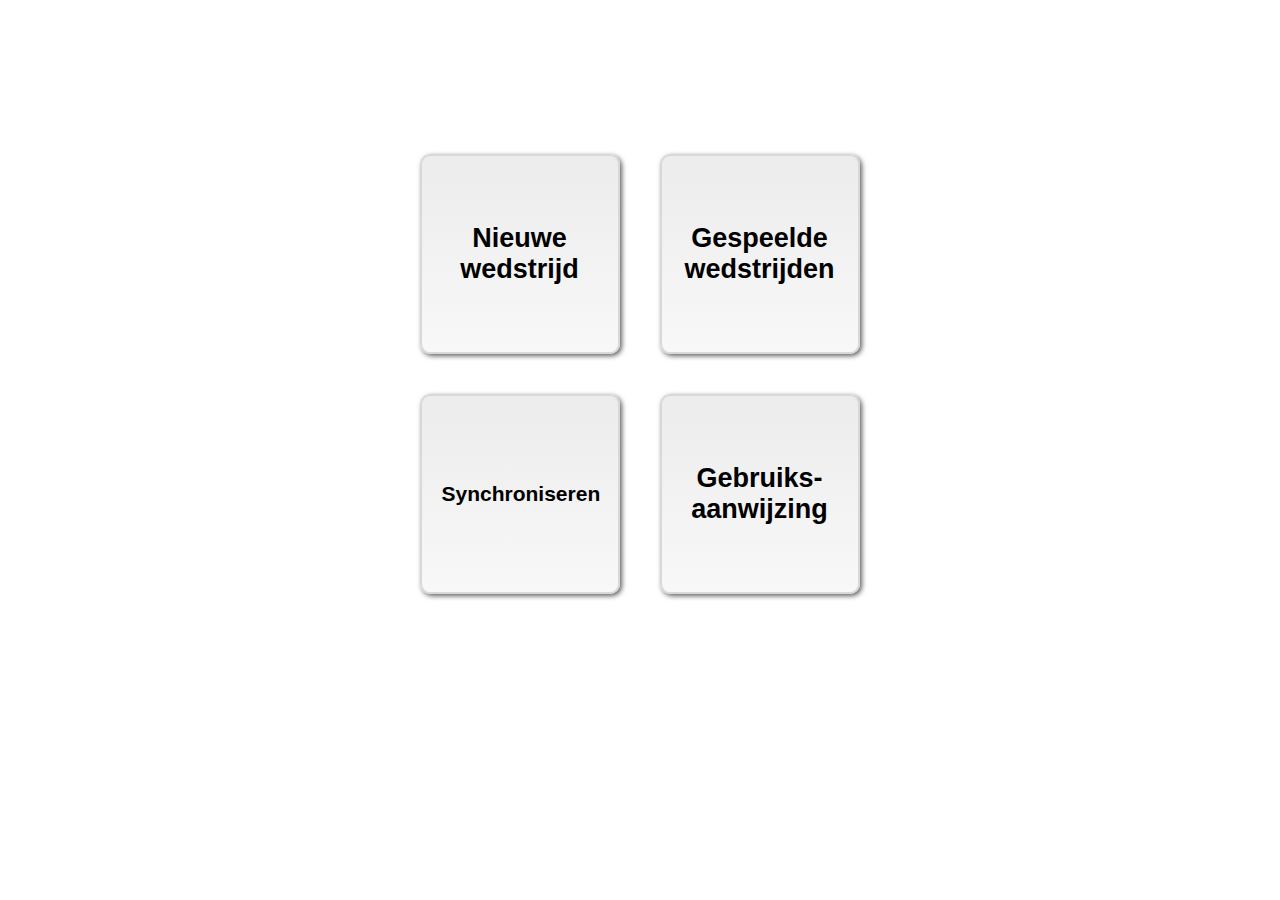
<file: handbal/index.html>
<!DOCTYPE html>
<!-- <html> --><html manifest="offline.appcache">
<head>
	<title>Handball statistics</title>
	<link rel="stylesheet" href="css/style.css"/>
	
	<meta http-equiv="Content-Type" content="text/html; charset=utf-8">
	<meta name="viewport" content="width=device-width, initial-scale=1.0, maximum-scale=1.0, user-scalable=no" />
	<link rel="apple-touch-icon" href="img/homescreen-icon.png" />
	<meta name="apple-mobile-web-app-capable" content="yes" />
	<meta name="apple-mobile-web-app-status-bar-style" content="black-translucent">
	<script type="text/javascript" src="js/lib/stand-alone.js"></script>	
</head>
<body id="home">
	<div id="main">
		<div class="block-container">
			<a href="https://basariaansz.nl/handbal/newgame.html"><div class="block"><h2>Nieuwe wedstrijd</h2></div></a>
			<a href="https://basariaansz.nl/handbal/all-matches.html"><div class="block"><h2>Gespeelde wedstrijden</h2></div></a>
			<a href="https://basariaansz.nl/handbal/newgame.html"><div class="block"><h2>Synchroniseren</h2></div></a>
			<a href="https://basariaansz.nl/handbal/newgame.html"><div class="block"><h2>Gebruiks-aanwijzing</h2></div></a>
		</div>
	</div>

		
	<script src="js/lib/jquery.js"></script>	
	<script src="js/lib/jquery-ui.js"></script>	
	<script src="js/lib/hammer.min.js"></script>
	<script src="js/lib/hammer.jquery.js"></script>	
	<script src="js/lib/jquery.ui.touch-punch.min.js"></script>
	<script src="js/lib/chart.js"></script>
	<script src="js/lib/underscore.js"></script>
	<script type="text/javascript" src="js/app.js"></script>	

</body>
</html>
</file>
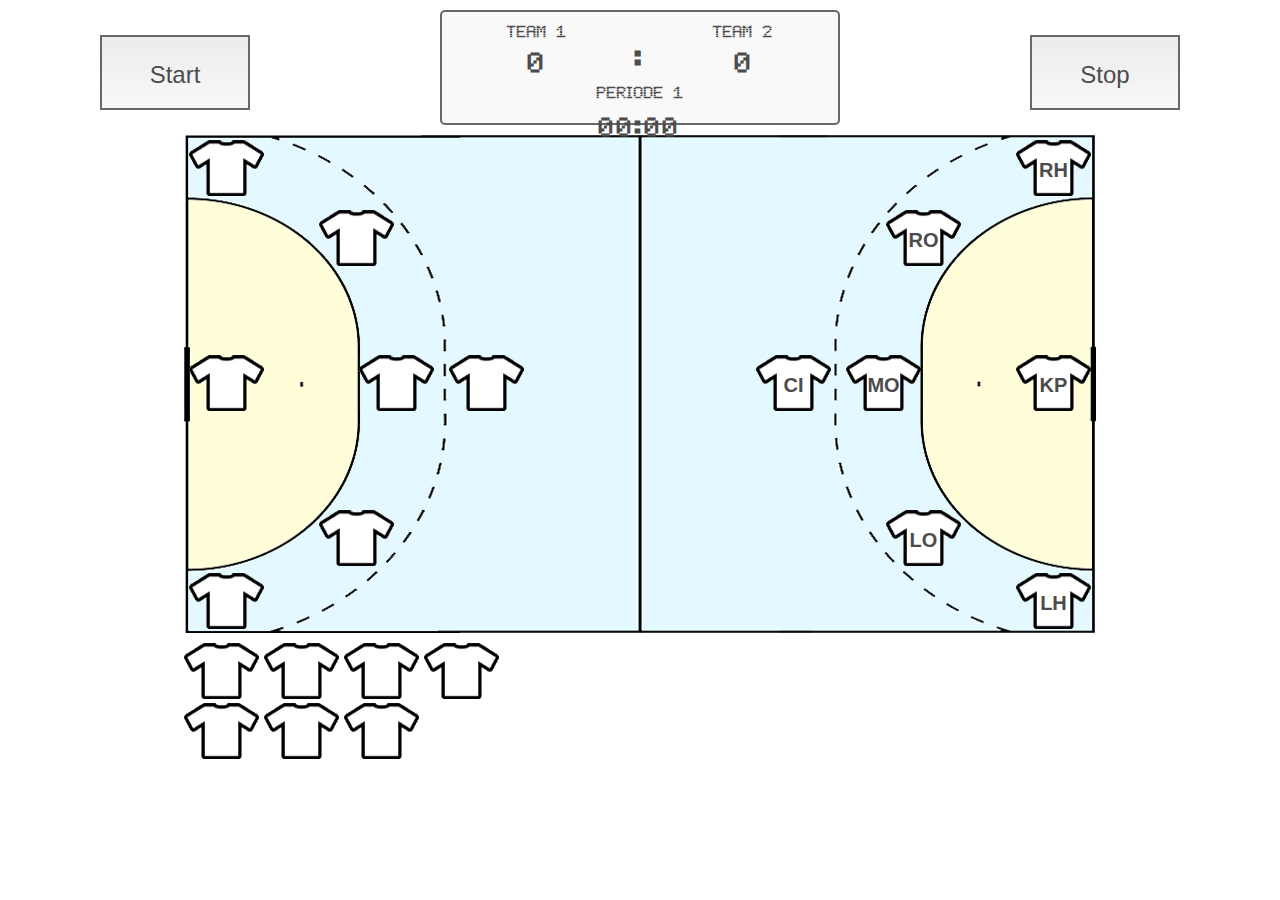
<file: handbal/match.html>
<!DOCTYPE html>
<!-- <html> --><html manifest="offline.appcache">
<head>
	<title>Handball statistics</title>
	<link rel="stylesheet" href="css/style.css"/>
	
	<meta http-equiv="Content-Type" content="text/html; charset=utf-8">
	<meta name="viewport" content="width=device-width, initial-scale=1.0, maximum-scale=1.0, user-scalable=no" />
	<link rel="apple-touch-icon" href="img/homescreen-icon.png" />
	<meta name="apple-mobile-web-app-capable" content="yes" />
	<meta name="apple-mobile-web-app-status-bar-style" content="black-translucent">
	<script type="text/javascript" src="js/lib/stand-alone.js"></script>	
	
</head>
<body id="match">
	<div id="main">
		<div class="start-game left">Start</div>
		<div class="stop-game right">Stop</div>
		<div class="game-info">
			<div class="left">
				<h4>Team 1</h4>
				<span class="score-team1">0</span>
			</div>
			<span>:</span>
			<div class="right">
				<h4>Team 2</h4>
				<span class="score-team2">0</span>
			</div>
			<div class="suspention-team1 left">
				<span>00:00</span>
				<span>00:00</span>
			</div>
			<div class="suspention-team2 right">
				<span>00:00</span>
				<span>00:00</span>
			</div>
			<div class="time">
				<span>Periode 1</span>
				<h4>00:00</h4>
			</div>
		</div>
		
		<div class="handball-court">
			
			<div class="left">
				<div data-pos="LH" class="LH jersey"></div>
				<div data-pos="LO" class="LO jersey"></div>
				<div data-pos="MO" class="MO jersey"></div>
				<div data-pos="RO" class="RO jersey"></div>
				<div data-pos="RH" class="RH jersey"></div>
				<div data-pos="CI" class="CI jersey"></div>
				<div data-pos="KP" class="KP jersey"></div>
				<div data-substitute="1" class="jersey"></div>
				<div data-substitute="2" class="jersey"></div>
				<div data-substitute="3" class="jersey"></div>
				<div data-substitute="4" class="jersey"></div>
				<div data-substitute="5" class="jersey"></div>
				<div data-substitute="6" class="jersey"></div>
				<div data-substitute="7" class="jersey"></div>
			</div>
			
			<div class="right">
				<div class="LH jersey">LH</div>
				<div class="LO jersey">LO</div>
				<div class="MO jersey">MO</div>
				<div class="RO jersey">RO</div>
				<div class="RH jersey">RH</div>
				<div class="CI jersey">CI</div>
				<div class="KP jersey">KP</div>
			</div>
			
			<div class="event-menu">
				<div id="goal" class="option"><img class="icon" src="img/Ball.png"><span>Goal</span></div>
				<div id="assist" class="option"><img class="icon" src="img/assist.png"/><span>Assist</span></div>
				<div id="miss" class="option"><img class="icon" src="img/miss.png" /><span>Mis</span></div>
				<div id="technical-foul" class="option"><img class="icon" src="img/technical-foul.png" /><span>Technische fout</span></div>
				<div id="penalty" class="option"><img class="icon" src="img/foul.png" /><span>Straf</span></div>
				<div class="go-back option"><img class="icon" src="img/back.png" /><span>Terug</span></div>
				
				<div class="goal action">
					<div data-spot="LH" class="area"><div class="dot"></div></div>
					<div data-spot="MH" class="area"><div class="dot"></div></div>
					<div data-spot="RH" class="area"><div class="dot"></div></div>
					<div data-spot="LM" class="area"><div class="dot"></div></div>
					<div data-spot="MM" class="area"><div class="dot"></div></div>
					<div data-spot="RM" class="area"><div class="dot"></div></div>
					<div data-spot="LL" class="area"><div class="dot"></div></div>
					<div data-spot="ML" class="area"><div class="dot"></div></div>
					<div data-spot="RL" class="area"><div class="dot"></div></div>
					<span>Tik op de positie waar geschoten is.</span>
				</div>
				
				<div class="technical-foul action">
					<div id="pass-foul" class="foul" ><img class="icon" src="img/pass-foul.png" /><span>Paasfout</span></div>
					<div id="walk-foul" class="foul" ><img class="icon" src="img/walk-foul.png" /><span>Loopfout</span></div>
					<div id="circle-foul" class="foul" ><img class="icon" src="img/circle-foul.png" /><span>Cirkel</span></div>
					<div class="go-back" ><img class="icon" src="img/back.png" /><span>Terug</span></div>
				</div>
				
				<div class="penalties action">
					<div id="yell" class="penalty" ><img class="icon" src="img/yellcard.png" /><span>Geel</span></div>
					<div id="red" class="penalty" ><img class="icon" src="img/redcard.png" /><span>Rood</span></div>
					<div id="twomins" class="penalty" ><img class="icon" src="img/twomins.png" /><span>2 min.</span></div>
					<div class="go-back" ><img class="icon" src="img/back.png" /><span>Terug</span></div>
				</div>

			</div>
			
		</div>
		
	</div>

	<script src="js/lib/jquery.js"></script>	
	<script src="js/lib/jquery-ui.js"></script>	
	<script src="js/lib/hammer.min.js"></script>
	<script src="js/lib/hammer.jquery.js"></script>	
	<script src="js/lib/jquery.ui.touch-punch.min.js"></script>
	<script src="js/lib/chart.js"></script>
	<script src="js/lib/underscore.js"></script>
	<script type="text/javascript" src="js/app.js"></script>	
	
</body>
</html>
</file>
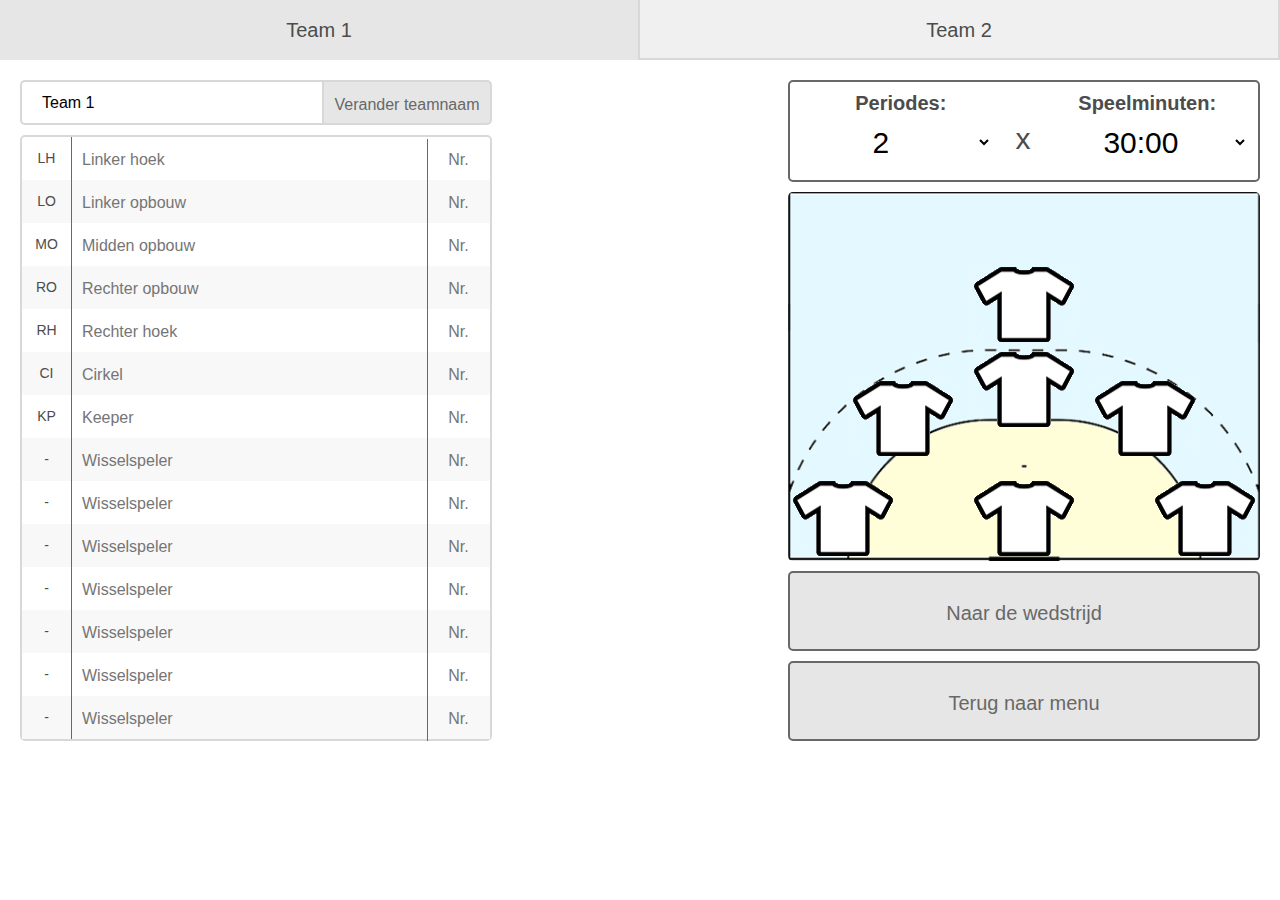
<file: handbal/newgame.html>
<!DOCTYPE html>
<!-- <html> --><html manifest="offline.appcache">
<head>
	<title>Handball statistics</title>
	<link rel="stylesheet" href="css/style.css"/>
	
	<meta http-equiv="Content-Type" content="text/html; charset=utf-8">
	<meta name="viewport" content="width=device-width, initial-scale=1.0, maximum-scale=1.0, user-scalable=no" />
	<meta name="apple-mobile-web-app-capable" content="yes" />
	<meta name="apple-mobile-web-app-status-bar-style" content="black-translucent">
	<script type="text/javascript" src="js/lib/stand-alone.js"></script>	
</head>
<body id="new-game">
	<div id="main">
		
		<div class="team-switch">
			<div class="team1-button active"></div>
			<div class="team2-button"></div>
		</div>
				
		<div class="left">
			<div class="change-team-wrapper">
				<input type="text" class="change-team-name" />
				<div>Verander teamnaam</div>
			</div>
			<ul class="player-list">
				<li data-position="LH"><span>LH</span><input type="text" class="player-name" placeholder="Linker hoek" /><input type="number" class="player-number" placeholder="Nr." /></li>
				<li data-position="LO"><span>LO</span><input type="text" class="player-name" placeholder="Linker opbouw" /><input type="number" class="player-number" placeholder="Nr." /></li>
				<li data-position="MO"><span>MO</span><input type="text" class="player-name" placeholder="Midden opbouw" /><input type="number" class="player-number" placeholder="Nr." /></li>
				<li data-position="RO"><span>RO</span><input type="text" class="player-name" placeholder="Rechter opbouw" /><input type="number" class="player-number" placeholder="Nr." /></li>
				<li data-position="RH"><span>RH</span><input type="text" class="player-name" placeholder="Rechter hoek" /><input type="number" class="player-number" placeholder="Nr." /></li>
				<li data-position="CI"><span>CI</span><input type="text" class="player-name" placeholder="Cirkel" /><input type="number" class="player-number" placeholder="Nr." /></li>
				<li data-position="KP"><span>KP</span><input type="text" class="player-name" placeholder="Keeper" /><input type="number" class="player-number" placeholder="Nr." /></li>
				<li data-position="BENCH"><span>-</span><input type="text" class="player-name" placeholder="Wisselspeler" /><input type="number" class="player-number" placeholder="Nr." /></li>
				<li data-position="BENCH"><span>-</span><input type="text" class="player-name" placeholder="Wisselspeler" /><input type="number" class="player-number" placeholder="Nr." /></li>
				<li data-position="BENCH"><span>-</span><input type="text" class="player-name" placeholder="Wisselspeler" /><input type="number" class="player-number" placeholder="Nr." /></li>
				<li data-position="BENCH"><span>-</span><input type="text" class="player-name" placeholder="Wisselspeler" /><input type="number" class="player-number" placeholder="Nr." /></li>
				<li data-position="BENCH"><span>-</span><input type="text" class="player-name" placeholder="Wisselspeler" /><input type="number" class="player-number" placeholder="Nr." /></li>
				<li data-position="BENCH"><span>-</span><input type="text" class="player-name" placeholder="Wisselspeler" /><input type="number" class="player-number" placeholder="Nr." /></li>
				<li data-position="BENCH"><span>-</span><input type="text" class="player-name" placeholder="Wisselspeler" /><input type="number" class="player-number" placeholder="Nr." /></li>
			</ul>
		</div>

		<div class="right">
			<div class="game-info">
				<div class="left">
					<h4>Periodes:</h4>
					<select class="game-periods">
						<option value="1">1</option>
						<option selected="" value="2">2</option>
						<option value="3">3</option>
						<option value="4">4</option>
					</select>
				</div>
				<span>x</span>
				<div class="right">
					<h4>Speelminuten:</h4>
					<select class="period-duration">
						<option value="20">20:00</option>
						<option value="25">25:00</option>
						<option selected="" value="30">30:00</option>
					</select>
				</div>
			</div>
			<div class="handball-court-half">
				<div id="LH" class="jersey"></div>
				<div id="LO" class="jersey"></div>
				<div id="MO" class="jersey"></div>
				<div id="RO" class="jersey"></div>
				<div id="RH" class="jersey"></div>
				<div id="CI" class="jersey"></div>
				<div id="KP" class="jersey"></div>
			</div>
			
			<a href="https://basariaansz.nl/handbal/match.html" class="new-page">Naar de wedstrijd</a>
			<a href="https://basariaansz.nl/handbal/" class="new-page">Terug naar menu</a>
		</div>
		
	</div>

	<script src="js/lib/jquery.js"></script>	
	<script src="js/lib/jquery-ui.js"></script>	
	<script src="js/lib/hammer.min.js"></script>
	<script src="js/lib/hammer.jquery.js"></script>	
	<script src="js/lib/jquery.ui.touch-punch.min.js"></script>
	<script src="js/lib/chart.js"></script>
	<script src="js/lib/underscore.js"></script>
	<script type="text/javascript" src="js/app.js"></script>	
</body>
</html>
</file>
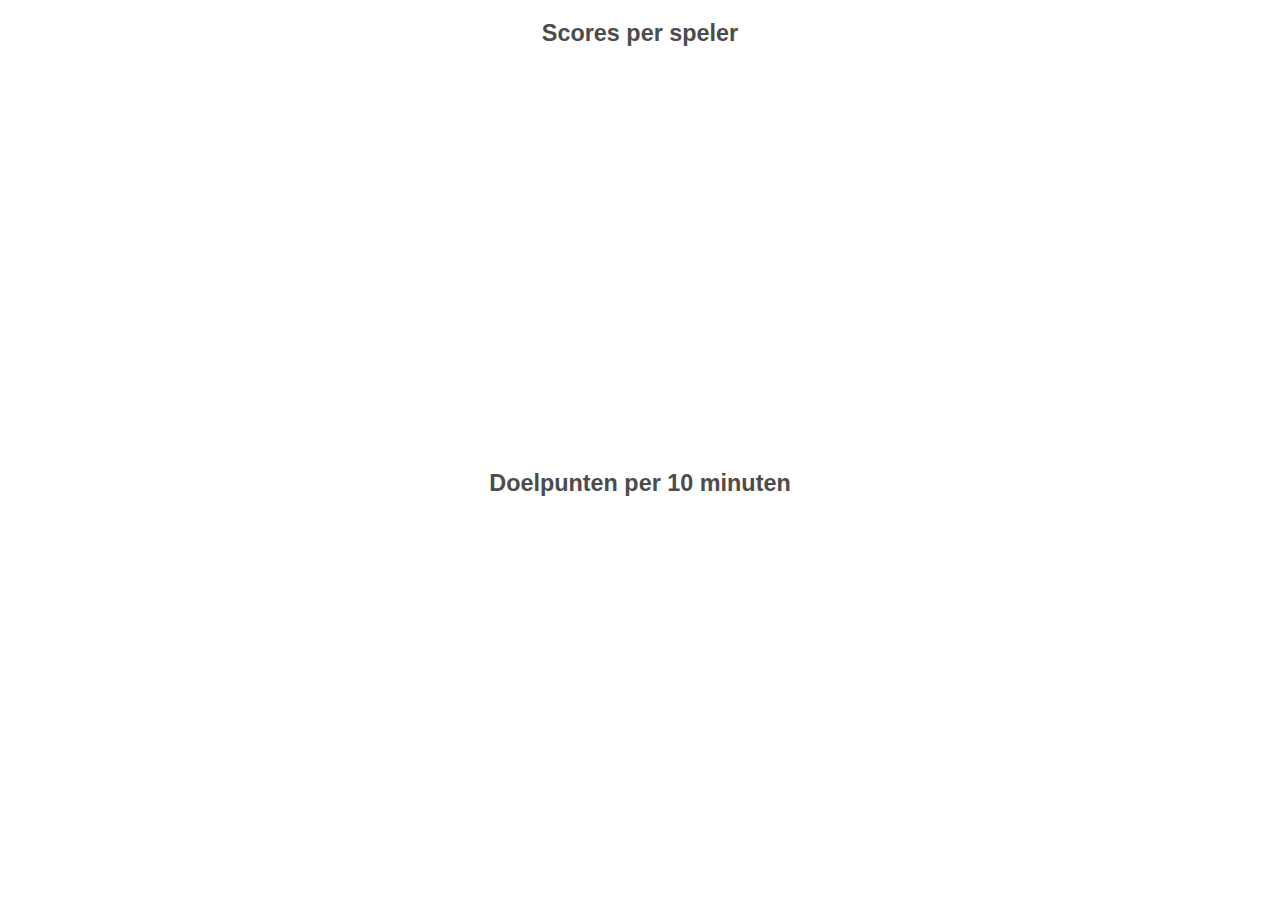
<file: handbal/results.html>
<!DOCTYPE html>
<!-- <html> --><html manifest="offline.appcache">
<head>
	<title>Handball statistics</title>
	<link rel="stylesheet" href="css/style.css"/>
	
	<meta http-equiv="Content-Type" content="text/html; charset=utf-8">
	<meta name="viewport" content="width=device-width, initial-scale=1.0, maximum-scale=1.0, user-scalable=no" />
	<link rel="apple-touch-icon" href="img/homescreen-icon.png" />
	<meta name="apple-mobile-web-app-capable" content="yes" />
	<meta name="apple-mobile-web-app-status-bar-style" content="black-translucent">
	<script type="text/javascript" src="js/lib/stand-alone.js"></script>	
	
</head>
<body id="result">
	<div id="main">
		<div class="pie-wrapper">
			<h3>Scores per speler</h3>
			<canvas id="pie"></canvas>
			<div class="pie-legend"></div>
		</div>
		
		<div class="bar-wrapper">
			<h3>Doelpunten per 10 minuten</h3>
			<canvas id="bar"></canvas>
		</div>
	</div>

	<script src="js/lib/jquery.js"></script>	
	<script src="js/lib/jquery-ui.js"></script>	
	<script src="js/lib/hammer.min.js"></script>
	<script src="js/lib/hammer.jquery.js"></script>	
	<script src="js/lib/jquery.ui.touch-punch.min.js"></script>
	<script src="js/lib/chart.js"></script>
	<script src="js/lib/underscore.js"></script>
	<script type="text/javascript" src="js/app.js"></script>	
	<script type="text/javascript" src="js/results.js"></script>
	
</body>
</html>
</file>
<file: handbal/css/style.css>
@font-face {
    font-family: robotFont;
    src: url('custom-font.ttf');
}

body {
	color: #4c4c4c;
	margin: 0;
	padding: 0;
	font-size: 20px;
}

* {
	box-sizing: border-box;
}

a {
	text-decoration: none;
	color: black;
}

.left {
	float: left;
}

.right {
	float: right;
}

a:visited {
	color: #4c4c4c;
}

#main {
    font-family: 'helvetica', 'arial', sans-serif;
}

/* ---------- HOME ---------- */

.block-container {
	margin: 134px auto;
	width: 481px;	
}

.block {
	height: 200px;
	width: 200px;
	background: -webkit-linear-gradient(#ececec 0%, #f8f8f8 100%);
	padding: 20px;
	text-align: center;
	float: left;
	font-size: 18px;
	border: 2px solid #d8d8d8;
	border-radius: 10px;
	box-shadow: 2px 2px 5px #626262;
	margin: 20px;
}

.block h2 {
	margin: 47px auto;
}

a:nth-of-type(3) .block {
	font-size: 14px;
	line-height: 156px;
}

a:nth-of-type(3) .block h2 {
	margin: 0;
}

/* ---------- NEW GAME ---------- */

#new-game {
}

#new-game .team-switch {
	border-bottom: 2px solid #d8d8d8;
	margin: 0 0 20px 0;	
	background: #f0f0f0;
	height: 60px;
}

#new-game .team-switch div {
	height: 60px;
	width: 50%;
	line-height: 60px;
	text-align: center;
	display: block;
	float: left;
	border-right: 2px solid #d8d8d8;

}

#new-game .team-switch .active {
	background: #e6e6e6;
}

.change-team-name {
	height: 45px;
	margin: 0 0 0 20px;
	padding: 20px;
	width: 302px;
	font-size: 16px;
	border: 2px solid #d8d8d8;
	border-right: 0;
	border-top-left-radius: 5px;
	border-bottom-left-radius: 5px;
	outline: none;
}

.change-team-name + div {
	height: 45px;
	line-height: 45px;
	width: 170px;
	font-size: 16px;
	text-align: center;
	border: 2px solid #d8d8d8;
	border-top-right-radius: 5px;
	border-bottom-right-radius: 5px;	
	color: #686868;
	float: right;
	background: #e6e6e6;
}

#new-game ul {
	margin: 10px 0 0 20px;
	padding: 0;
	width: 472px;
	border: 2px solid #d8d8d8;
	border-radius: 5px;
}

#new-game ul li {
	list-style: none;
	height: 43px;
	line-height: 43px;
}

#new-game ul li:nth-of-type(even) {
	background: #f8f8f8;
}

#new-game li input {
	height: 43px;
	padding: 10px;
	font-size: 16px;
	outline: none;
	border: 0;
	background: rgba(0,0,0,0);
}

#new-game .player-list li span {
	width: 50px;
	height: 43px;
	float: left;
	border-right: 1px solid #686868;
	text-align: center;
	font-size: 14px;
}

#new-game li .player-name {
	width: 355px;
}

#new-game li .player-number {
	width: 62px;
	border-left: 1px solid #686868;
	border-radius: 0;
	text-align: center;	
}

input::-webkit-outer-spin-button,
input::-webkit-inner-spin-button {
    -webkit-appearance: none;
    margin: 0;
}

.game-info {
	width: 472px;
	height: 102px;
	margin: 0 0 10px;
	border-radius: 5px;
	padding: 10px;
	border: 2px solid #686868;
}

.game-info .left, .game-info .right {
	width: 45%;
	text-align: center;
}

.game-info h4 {
	margin: 0;
}

.game-info span {
	margin: 30px 0;
	display: inline-block;
	width: 43px;
	font-size: 30px;
	text-align: center;
}

.game-info select {
	display: block;
	height: 100%;
	width: 95%;
	outline: none;
	border: 0;
	font-size: 30px;
	margin: 10px 0 0;
	background: #fff;
}

.game-info .left select {	
	text-indent: 40%; 
	float: left;
}

.game-info .right select {	
	text-indent: 25%; 
	float: right;
}

#new-game .handball-court-half {
	width: 472px;
	height: 369px;
	margin: 0 20px 0 0;
	background: url('../img/handball_court_half.png');
	background-size: cover;
	display: block;
	border-radius: 5px;
}

.jersey {
	background: url('../img/jersey.png');
	background-size: cover;
	background-repeat: no-repeat;
	width: 100px;
	height: 75px;
	display: block;
	position: absolute;
	line-height: 75px;
	text-align: center;
	font-weight: bold;
}

#LH {
	margin: 289px 0 0 5px;
}

#LO {
	margin: 189px 0 0 65px;
}

#MO {
	margin: 160px 0 0 186px;	
}

#RO {
	margin: 189px 0 0 307px;	
}

#RH {
	margin: 289px 0 0 367px;
}

#CI {
	margin: 75px 0 0 186px;		
}

#KP {
	margin: 289px 0 0 186px;	
}

#new-game .right a.new-page {
	height: 80px;
	line-height: 80px;
	width: 472px;
	font-size: 20px;
	text-align: center;
	border: 2px solid #686868;
	background: #e6e6e6;
	display: block;
	cursor: pointer;
	border-radius: 5px;
	color: #686868;
}

#new-game .right a.new-page:first-of-type {
	margin: 10px 0;
}	
	
/* ---------- MATCH ---------- */

#match .game-info {
    font-family: robotFont;
	width: 400px;
	text-transform: uppercase;
	height: 115px;
	margin: 10px auto;
	background: #f9f9f9;
	font-size: 14px;
}

#match .game-info span {
	width: 37px;
	margin: 5px 0;
	font-weight: bold;
	font-size: 24px;
}

#match .game-info .left + span {
	margin: 20px 0 0;
	font-size: 24px;
}

#match .game-info .time {
	width: 100px;
	margin: 0 auto;
}

#match .game-info .time span {
	font-size: 14px;
	width: auto;
	margin: 0 auto;
	display: block;
}

#match .game-info .time h4 {
	margin: 0 0 10px;
	font-size: 30px;
	text-align: center;
	letter-spacing: 2px;
	font-size: 22px;
	padding: 10px 0 0;
}

#match .game-info .suspention-team1, #match .game-info .suspention-team2 {
	width: 100px;
	height: 50px; 
	padding: 5px 10px;
	display: none;
}

#match .suspention-team1 span, #match .suspention-team2 span {
	font-size: 14px;
	display: block;
	letter-spacing: 2px;
	margin: 5px 0;
	width: 100%;
}

#match .suspention-team1 span {
	text-align: left;
}

#match .suspention-team2 span {
	text-align: right;
}

#match .start-game, #match .stop-game {
	height: 75px;
	width: 150px;
	background: -webkit-linear-gradient(#ececec 0%, #f8f8f8 100%);
	border: 2px solid #686868;
	line-height: 75px;
	text-align: center;
	font-size: 24px;
}

#match .start-game {
	margin: 25px 0 0 100px;
}

#match .stop-game {
	margin: 25px 100px 0 0;
}

#match .end-period-wrapper {
	height: 100%;
	width: 100%;
	position: absolute;
	top: 0;
	left: 0;
	background: rgba(0,0,0,0.75);
}

#match .end-period {
	height: 150px;
	width: 310px;
	padding: 20px 0;
	border-radius: 5px;
	margin: 300px auto;
	background: #f1fff4;
}

#match .end-period h4 {
	margin: 0 20px 10px;
}

#match .end-period span {
	font-size: 14px;
	text-align: center;
	display: block;
	margin: 0;
}

#match .end-period div {
	border-top: 1px solid #000;
	text-align: center;
	margin: 23px 0;
	padding: 15px;
	border-bottom-left-radius: 5px;
	border-bottom-right-radius: 5px;
	background: #50eb6f;
}

.handball-court {
	background: url('../img/handball_court.png');
	width: 912px;
	height: 498px;
	margin: 0 auto;
}

.handball-court .left, .handball-court .right {
	height: 100%;
	width: 50%;
}

#match .jersey {
	height: 56.25px;
	width: 75px;
	line-height: 60px;
}

#match .left .LH {
	margin: 5px 0 0 5px;
}

#match .left .LO {
	margin: 75px 0 0 135px;
}

#match .left .MO {
	margin: 220px 0 0 175px;
}

#match .left .RO {
	margin: 375px 0 0 135px;
}

#match .left .RH {
	margin: 438px 0 0 5px;
}

#match .left .CI {
	margin: 220px 0 0 265px;
}

#match .left .KP {
	margin: 220px 0 0 5px;
}

#match .right .LH {
	margin: 438px 0 0 376px;
}

#match .right .LO {
	margin: 375px 0 0 246px;
}

#match .right .MO {
	margin: 220px 0 0 206px;
}

#match .right .RO {
	margin: 75px 0 0 246px;
}

#match .right .RH {
	margin: 5px 0 0 376px;
}

#match .right .CI {
	margin: 220px 0 0 116px;
}

#match .right .KP {
	margin: 220px 0 0 376px;
}

#match .jersey[data-substitute="1"] {
	margin: 508px 0 0 0;
}

#match .jersey[data-substitute="2"] {
	margin: 508px 0 0 80px;
}

#match .jersey[data-substitute="3"] {
	margin: 508px 0 0 160px;
}

#match .jersey[data-substitute="4"] {
	margin: 508px 0 0 240px;
}

#match .jersey[data-substitute="5"] {
	margin: 568px 0 0 0;
}

#match .jersey[data-substitute="6"] {
	margin: 568px 0 0 80px;
}

#match .jersey[data-substitute="7"] {
	margin: 568px 0 0 160px;
}

.event-menu {
	margin: 73px 221px;
	position: absolute;
	height: 348px;
	width: 470px;
	border-radius: 5px;
	border: 2px solid #686868;
	background: #fff;
	display: none;
}

.event-menu .option {
	height: 172px;
	width: 155px;
	float: left;
	border: 1px solid #cbcbcb;
}

.event-menu .option .icon {
	width: 100px;
	height: 100px;
	float: none;
	display: block;
	margin: 20px auto;
}

.event-menu .option span {
	text-align: center;
	width: 100%;
	display: block;
	font-size: 14px;
}

.goal {
	display: none;
	background: url('../img/handball-goal.png');
	height: 255px; 
	width: 400px; 
	margin: 20px auto;
	padding: 14px 15px 0;
}

.goal span {
	display: block;
	margin: 265px auto 0;
	text-align: center;
}

.goal .area {
	height: 80px;
	width: 123px;
	float: left;
	margin: 0;
}

.goal .area .dot {
	height: 35px;
	width: 35px;
	background: #636363;
	margin: 20px auto;
	border-radius: 100%;
}

.event-menu .technical-foul div, .event-menu .penalties div {
	height: 172px;
	width: 233px;
	float: left;
	border: 1px solid #cbcbcb;
}

.event-menu .technical-foul div .icon, .event-menu .penalties div .icon {
	width: 100px;
	height: 100px;
	float: none;
	display: block;
	margin: 20px auto;
}

.event-menu .technical-foul div span, .event-menu .penalties div span {
	text-align: center;
	width: 100%;
	display: block;
	font-size: 14px;
}

/* ---------- RESULT ---------- */

.pie-wrapper {
	height: 250px;
	width: 500px;
	margin: 20px auto;
}

.pie-wrapper h3, .bar-wrapper h3 {
	margin: 10px auto;
	text-align: center;	
}

.pie-legend {
	position: absolute;
	float: left;
	top: 50px;
	left: 150px;
	z-index: -1;
}

.pie-legend li {
	list-style: none;
	margin: 10px 30px 0 0;
}

.pie-legend span {
	line-height: 30px;
}

.pie-legend .color {
	width: 30px;
	height: 30px;
	float: left;
	margin: 0 10px 0 0;
}

.bar-wrapper {
	height: 250px;
	width: 500px;
	margin: 200px auto;
}

/* ---------- ALL-MATCHES ---------- */

#all-matches .block {
	margin: 30px 27px;
}
</file>
